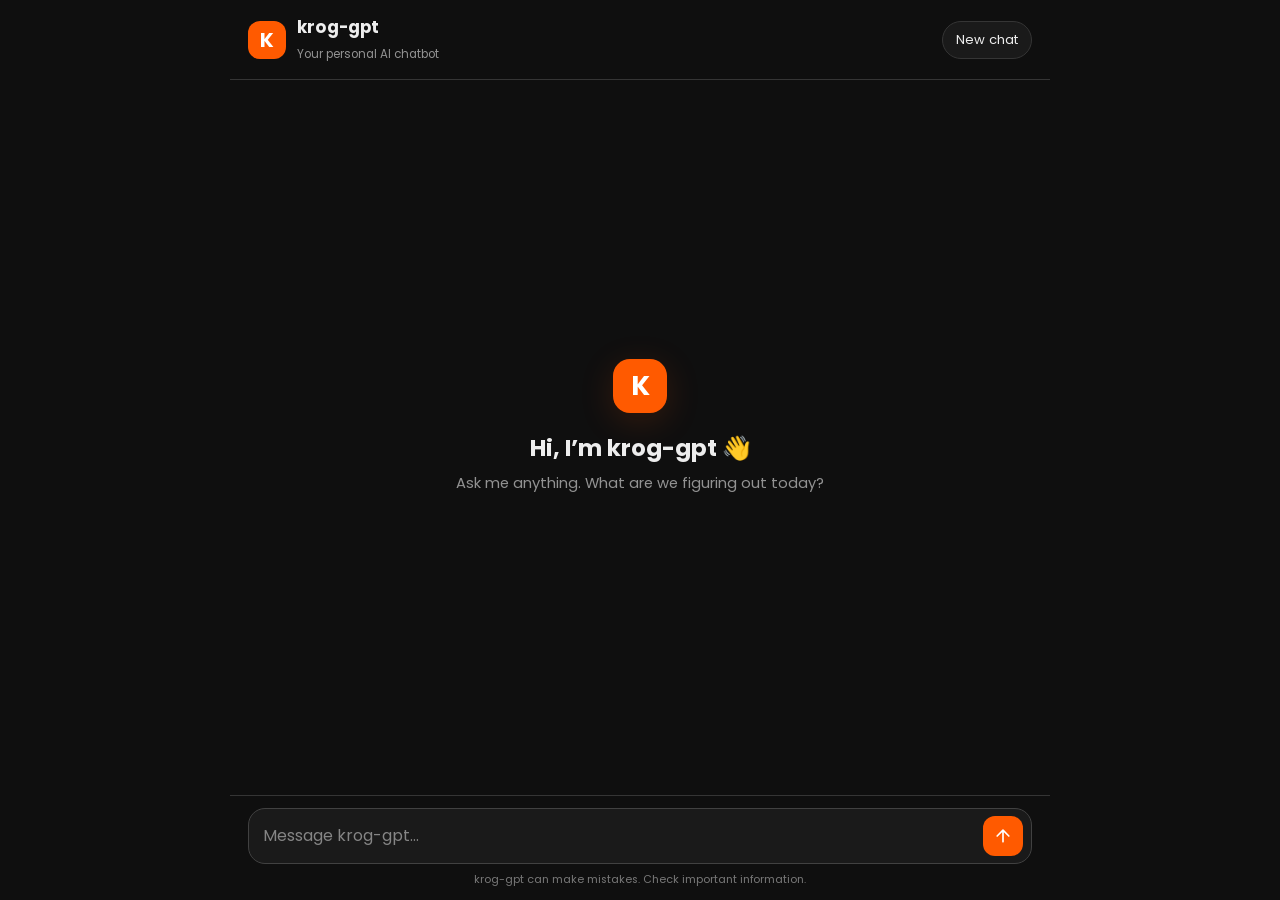
<file: index.html>
<!doctype html>
<html lang="en">
<head>
  <meta charset="utf-8">
  <meta name="viewport" content="width=device-width, initial-scale=1, viewport-fit=cover">
  <meta name="theme-color" content="#0f0f0f">
  <title>krog-gpt</title>
  <link rel="preconnect" href="https://fonts.googleapis.com">
  <link rel="preconnect" href="https://fonts.gstatic.com" crossorigin>
  <link href="https://fonts.googleapis.com/css2?family=Poppins:wght@400;500;600;700&display=swap" rel="stylesheet">
  <link rel="stylesheet" href="./style.css">
</head>
<body>
  <main id="app">
    <header class="topbar">
      <div class="brand">
        <div class="logo" aria-hidden="true">K</div>
        <div>
          <h1>krog-gpt</h1>
          <small>Your personal AI chatbot</small>
        </div>
      </div>
      <button class="ghost" id="clear" type="button">New chat</button>
    </header>

    <section id="log" aria-label="Conversation" aria-live="polite">
      <div class="welcome" id="welcome">
        <div class="welcome-mark">K</div>
        <h2>Hi, I’m krog-gpt 👋</h2>
        <p>Ask me anything. What are we figuring out today?</p>
        <div class="chips" id="chips"></div>
      </div>
    </section>

    <div class="composer-wrap">
      <form id="composer">
        <label class="sr-only" for="message">Message krog-gpt</label>
        <textarea id="message" rows="1" maxlength="4000" placeholder="Message krog-gpt…" autocomplete="off"></textarea>
        <button id="send" type="submit" aria-label="Send message">
          <svg viewBox="0 0 24 24" aria-hidden="true"><path d="M12 19V5m-7 7 7-7 7 7"/></svg>
        </button>
      </form>
      <p class="disclaimer">krog-gpt can make mistakes. Check important information.</p>
    </div>
  </main>
  <script src="./config.js"></script>
  <script src="./app.js"></script>
</body>
</html>
</file>
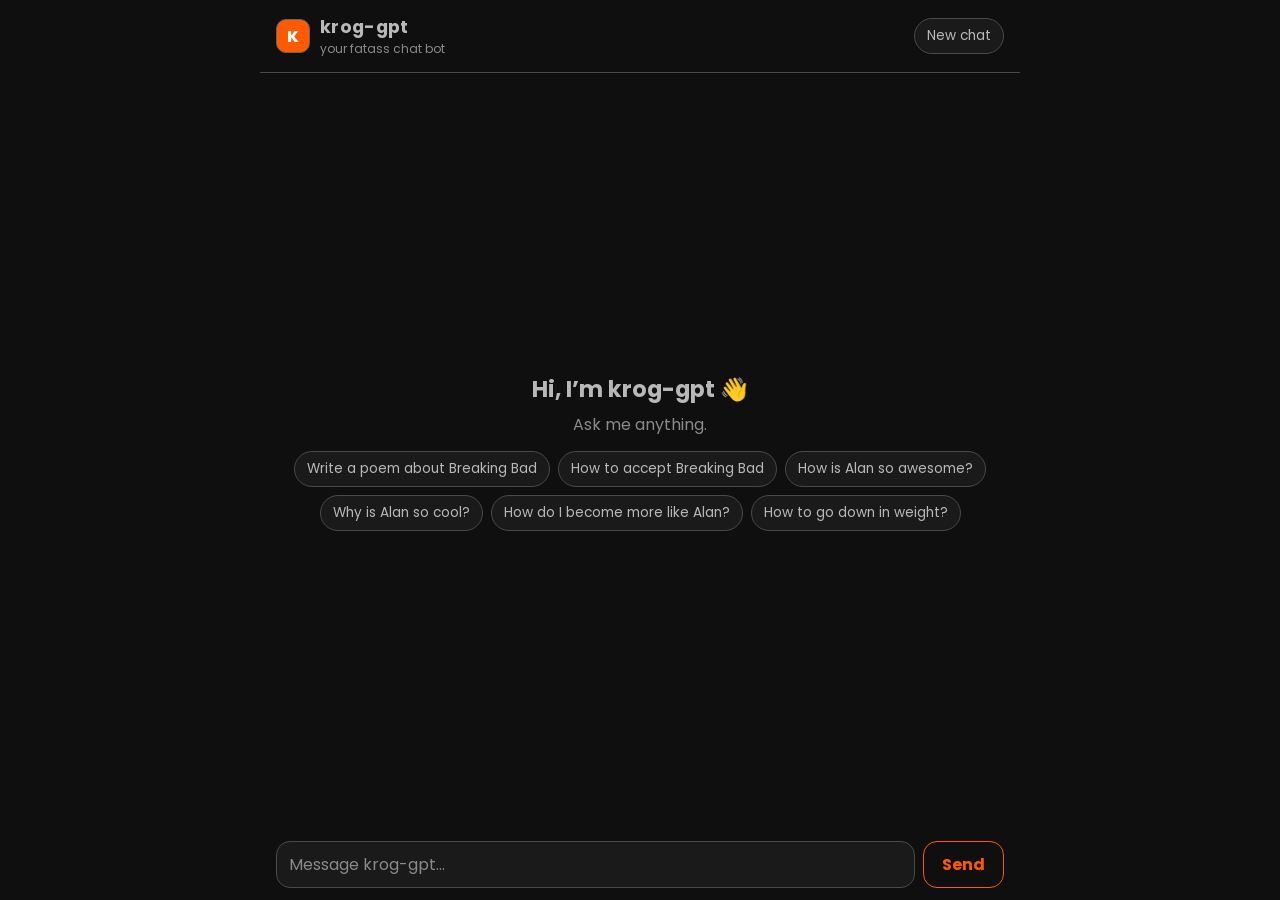
<file: krog-gpt (1).html>
<!DOCTYPE html>
<html lang="en">
<head>
<meta charset="utf-8">
<meta name="viewport" content="width=device-width, initial-scale=1, viewport-fit=cover">
<title>krog-gpt</title>
<link rel="preconnect" href="https://fonts.googleapis.com">
<link rel="preconnect" href="https://fonts.gstatic.com" crossorigin>
<link href="https://fonts.googleapis.com/css2?family=Poppins:wght@400;600;700&display=swap" rel="stylesheet">
<style>
:root{color-scheme:dark;--bg:rgb(15,15,15);--surface:#1a1a1a;--text:#b8b8b8;--muted:#8a8a8a;--accent:#ff5a00;--accent-text:#fff;--user:#ff5a00;--border:#4a4a4a;
box-sizing:border-box;padding-top:env(safe-area-inset-top,0px);padding-bottom:env(safe-area-inset-bottom,0px)}
@font-face{font-family:"Culture";font-weight:400;src:local("Culture"),local("Culture Regular"),local("Culture-Regular"),local("CultureTrial-Regular"),local("Culture Trial Regular"),local("Culture Trial")}
@font-face{font-family:"Culture";font-weight:700;src:local("Culture Bold"),local("Culture-Bold"),local("CultureTrial-Bold"),local("Culture Trial Bold")}
*{box-sizing:border-box}
html,body{height:100%;margin:0;background:var(--bg);color:var(--text);font-family:"Culture","Poppins","Helvetica Neue",Arial,sans-serif;font-size:16px}
#app{display:flex;flex-direction:column;height:100%;max-width:760px;margin:0 auto}
header{display:flex;align-items:center;gap:10px;padding:14px 16px;border-bottom:1px solid var(--border)}
.logo{width:34px;height:34px;border-radius:10px;background:var(--accent);color:var(--accent-text);display:grid;place-items:center;font-weight:800;border:1px solid #666}
h1{font-size:1.1rem;margin:0;letter-spacing:.02em}
header small{color:var(--muted);display:block;font-size:.75rem}
header button{margin-left:auto}
#log{flex:1;overflow-y:auto;padding:16px;display:flex;flex-direction:column;gap:12px}
.msg{max-width:85%;padding:10px 14px;border-radius:16px;line-height:1.5;white-space:pre-wrap;overflow-wrap:anywhere;border:1px solid var(--border)}
.bot{align-self:flex-start;background:var(--surface);border-bottom-left-radius:4px}
.me{align-self:flex-end;background:var(--user);color:#d0d0d0;border-bottom-right-radius:4px}
.hello{margin:auto;text-align:center;color:var(--muted)}
.hello b{display:block;font-size:1.4rem;color:var(--text);margin-bottom:6px}
.chips{display:flex;flex-wrap:wrap;gap:8px;justify-content:center;margin-top:14px}
button{font:inherit;cursor:pointer}
.chip,.ghost{background:var(--surface);color:var(--text);border:1px solid var(--border);border-radius:999px;padding:7px 12px;font-size:.85rem}
form{display:flex;gap:8px;padding:12px 16px}
textarea{flex:1;resize:none;font:inherit;color:var(--text);background:var(--surface);border:1px solid var(--border);border-radius:14px;padding:10px 12px;max-height:140px}
textarea:focus{outline:none;border-color:#9a9a9a}
textarea::placeholder{color:#8a8a8a}
#send{background:transparent;color:var(--accent);border:1px solid var(--accent);border-radius:14px;padding:0 18px;font-weight:700}
#send:disabled{opacity:.5;cursor:default}
</style>
</head>
<body>
<div id="app">
  <header>
    <div class="logo">K</div>
    <div><h1>krog-gpt</h1><small>your fatass chat bot</small></div>
    <button class="ghost" id="clear" type="button">New chat</button>
  </header>
  <div id="log" aria-live="polite"></div>
  <div style="display:flex;gap:8px;padding:12px 16px">
    <textarea id="in" rows="1" placeholder="Message krog-gpt…" aria-label="Message"></textarea>
    <button id="send" type="button">Send</button>
  </div>
</div>
<script>
(function(){
var SYSTEM="You are krog-gpt, a friendly, witty and helpful AI chatbot. Answer clearly and concisely in plain text (no markdown headings). Keep a warm, slightly playful tone.";
var SUGGEST=["Write a poem about Breaking Bad","How to accept Breaking Bad","How is Alan so awesome?","Why is Alan so cool?","How do I become more like Alan?","How to go down in weight?"];
var log=document.getElementById("log"),inp=document.getElementById("in"),send=document.getElementById("send");
var history=[],busy=false,sample=null;

function hello(){
  log.innerHTML="";
  var d=document.createElement("div");d.className="hello";
  d.innerHTML="<b>Hi, I’m krog-gpt 👋</b>Ask me anything.";
  var c=document.createElement("div");c.className="chips";
  SUGGEST.forEach(function(s){var b=document.createElement("button");b.type="button";b.className="chip";b.textContent=s;b.onclick=function(){ask(s)};c.appendChild(b)});
  d.appendChild(c);log.appendChild(d);
}
function add(role,text){
  var h=log.querySelector(".hello");if(h)h.remove();
  var m=document.createElement("div");m.className="msg "+(role==="user"?"me":"bot");m.textContent=text;
  log.appendChild(m);log.scrollTop=log.scrollHeight;return m;
}
async function ask(text){
  text=(text||"").trim();if(!text||busy)return;
  busy=true;send.disabled=true;inp.value="";inp.style.height="auto";
  add("user",text);history.push({role:"user",content:text});
  var out=add("bot","…");
  try{
    if(!sample)sample=await claude.use("sample");
    if(!sample){out.textContent="Chat isn’t available in this view. Open the page in claude.ai to talk to me.";busy=false;send.disabled=false;return}
    var msgs=history.slice(-20).map(function(m){return {role:m.role,content:m.content}});
    msgs[0]={role:"user",content:SYSTEM+"\n\nConversation begins. "+msgs[0].content};
    var r=await sample(msgs,{cache:false,onText:function(t){out.textContent=t.text;log.scrollTop=log.scrollHeight}});
    out.textContent=r.text;history.push({role:"assistant",content:r.text});
  }catch(e){
    out.textContent=(e&&e.code==="rate_limited")?"Slow down a little, then try again.":(e&&e.code==="not_granted")?"I need permission to answer. Send your message again and approve the prompt.":"Something went wrong. Please try again.";
    history.pop();
  }
  busy=false;send.disabled=false;inp.focus();log.scrollTop=log.scrollHeight;
}
send.onclick=function(){ask(inp.value)};
inp.addEventListener("keydown",function(e){if(e.key==="Enter"&&!e.shiftKey){e.preventDefault();ask(inp.value)}});
inp.addEventListener("input",function(){inp.style.height="auto";inp.style.height=Math.min(inp.scrollHeight,140)+"px"});
document.getElementById("clear").onclick=function(){if(busy)return;history=[];hello()};
hello();
})();
</script>
</body>
</html>
</file>
<file: style.css>
:root {
  color-scheme: dark;
  --bg: #0f0f0f;
  --surface: #1a1a1a;
  --surface-2: #222;
  --text: #ededed;
  --muted: #929292;
  --accent: #ff5a00;
  --border: #353535;
  font-family: "Poppins", "Helvetica Neue", Arial, sans-serif;
}
* { box-sizing: border-box; }
html, body { height: 100%; margin: 0; background: var(--bg); color: var(--text); }
body { padding: env(safe-area-inset-top) 0 env(safe-area-inset-bottom); }
button, textarea { font: inherit; }
button { cursor: pointer; }
#app { display:flex; flex-direction:column; height:100%; min-height:0; max-width:820px; margin:0 auto; }
.topbar { display:flex; align-items:center; justify-content:space-between; gap:14px; padding:14px 18px; border-bottom:1px solid var(--border); }
.brand { display:flex; align-items:center; gap:11px; }
.logo, .welcome-mark { display:grid; place-items:center; background:var(--accent); color:white; font-weight:700; }
.logo { width:38px; height:38px; border-radius:12px; font-size:20px; }
h1 { margin:0; font-size:1.05rem; letter-spacing:.01em; }
.topbar small { color:var(--muted); font-size:.73rem; }
.ghost { border:1px solid var(--border); border-radius:999px; color:var(--text); background:var(--surface); padding:8px 13px; font-size:.82rem; }
.ghost:hover, .chip:hover { border-color:#777; }
#log { flex:1; min-height:0; overflow-y:auto; display:flex; flex-direction:column; gap:14px; padding:24px 18px; scroll-behavior:smooth; }
.welcome { margin:auto; width:100%; max-width:560px; text-align:center; color:var(--muted); padding:24px 0; }
.welcome-mark { width:54px; height:54px; border-radius:17px; margin:0 auto 18px; font-size:27px; box-shadow:0 8px 35px #ff5a0028; }
.welcome h2 { color:var(--text); font-size:1.45rem; margin:0 0 8px; }
.welcome p { margin:0; font-size:.92rem; }
.chips { display:flex; flex-wrap:wrap; justify-content:center; gap:9px; margin-top:22px; }
.chip { border:1px solid var(--border); border-radius:999px; color:#d2d2d2; background:var(--surface); padding:9px 13px; font-size:.79rem; }
.msg { max-width:min(85%,650px); padding:12px 15px; border:1px solid var(--border); border-radius:17px; line-height:1.65; white-space:pre-wrap; overflow-wrap:anywhere; font-size:.92rem; }
.bot { align-self:flex-start; background:var(--surface); border-bottom-left-radius:5px; }
.me { align-self:flex-end; background:#a83b08; border-color:#c64a12; color:#fff; border-bottom-right-radius:5px; }
.msg.pending { color:var(--muted); }
.composer-wrap { padding:12px 18px max(12px, env(safe-area-inset-bottom)); border-top:1px solid var(--border); }
#composer { display:flex; align-items:flex-end; gap:10px; padding:7px 8px 7px 14px; border:1px solid #414141; background:var(--surface); border-radius:17px; }
#composer:focus-within { border-color:#777; }
textarea { flex:1; min-width:0; max-height:150px; resize:none; border:0; outline:0; background:transparent; color:var(--text); padding:8px 0; line-height:1.5; }
textarea::placeholder { color:#858585; }
#send { flex:0 0 40px; width:40px; height:40px; display:grid; place-items:center; border:0; border-radius:12px; background:var(--accent); color:#fff; }
#send:hover { background:#ff7025; }
#send:disabled { opacity:.45; cursor:wait; }
#send svg { width:20px; height:20px; fill:none; stroke:currentColor; stroke-width:2; stroke-linecap:round; stroke-linejoin:round; }
.disclaimer { margin:8px 0 0; text-align:center; color:#777; font-size:.68rem; }
.sr-only { position:absolute; width:1px; height:1px; padding:0; margin:-1px; overflow:hidden; clip:rect(0,0,0,0); white-space:nowrap; border:0; }
@media (max-width:520px) {
  .topbar { padding:12px 14px; }
  #log { padding:18px 13px; }
  .composer-wrap { padding-left:12px; padding-right:12px; }
  .msg { max-width:92%; }
  .welcome h2 { font-size:1.25rem; }
  .chip { font-size:.75rem; }
}
</file>
